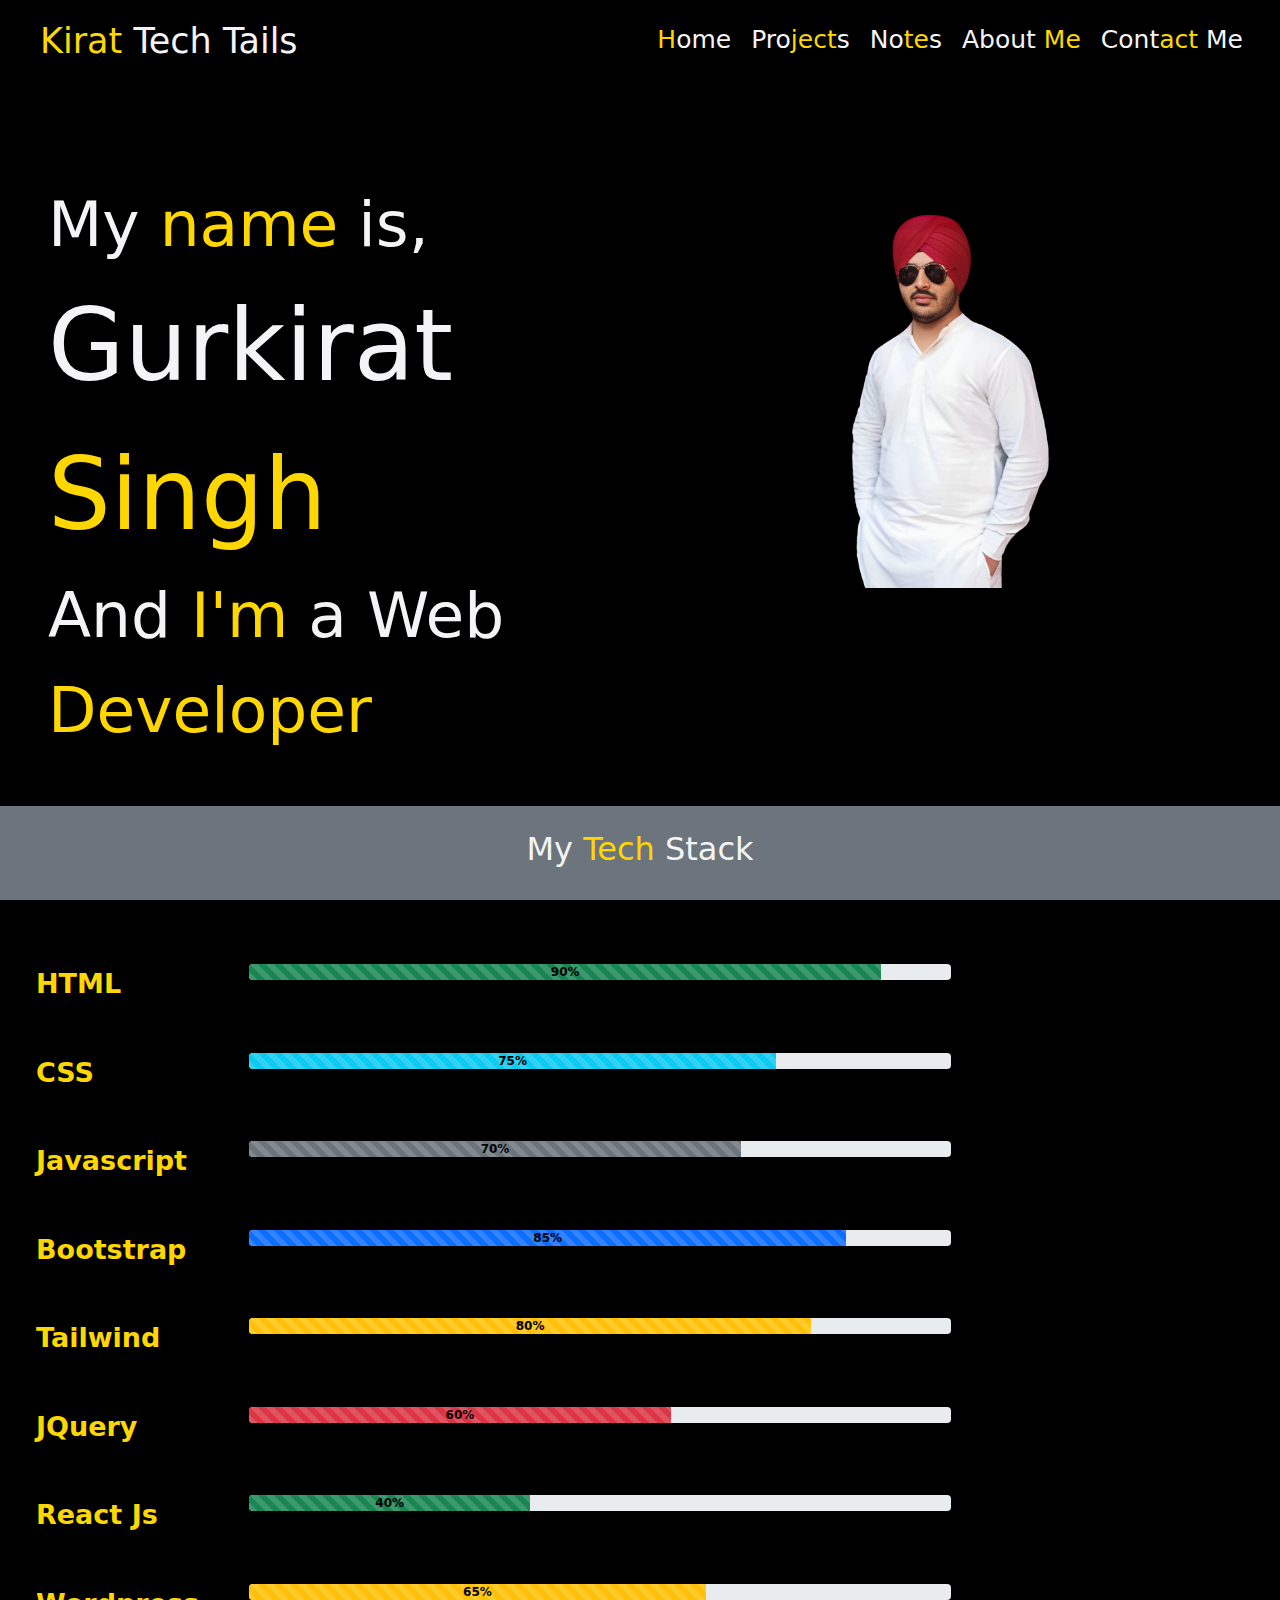
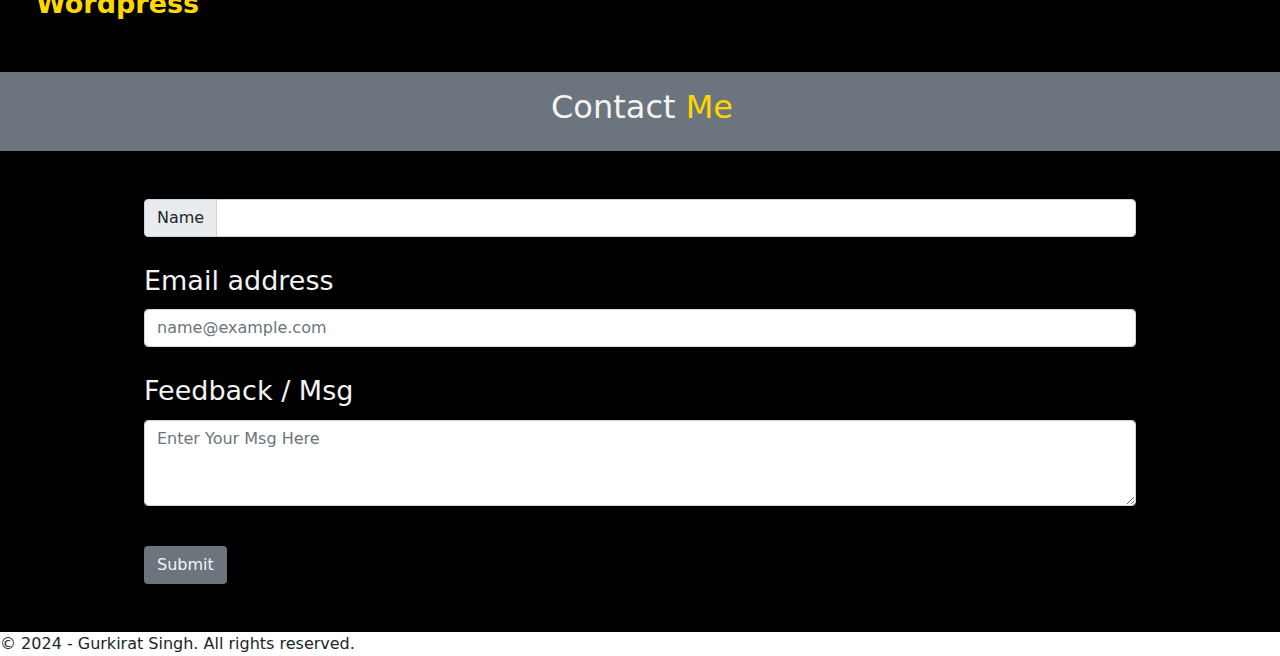
<file: index.html>
<!DOCTYPE html>
<html lang="en">

<head>
    <meta charset="UTF-8">
    <meta name="viewport" content="width=device-width, initial-scale=1.0">
    <title>Kirat Tech Tails</title>
    <link rel="stylesheet" href="css/bootstrap.min.css">
    <link rel="stylesheet" href="css/nav.css">
    <link rel="stylesheet" href="css/index.css">
    <link rel="stylesheet" href="css/utility.css">
</head>

<body>
    <div class="container-fluid nav bg-major text-minor">
        <div class="row">
            <div class="col-sm-6">
                <div class="title">
                    <div id="name"><span class="text-gold">Kirat </span>Tech Tails</div>
                </div>
            </div>
            <div class="col-sm-6 pt-3 pb-3">
                <div class="options">
                    <a class="nav-items text-minor" href="/index.html"><span class="text-gold">H</span>ome</a>
                    <a class="nav-items text-minor" href="/pages/project.html">Pro<span
                            class="text-gold">ject</span>s</a>
                    <a class="nav-items text-minor" href="/pages/notes.html">No<span class="text-gold">te</span>s</a>
                    <a class="nav-items text-minor" href="/pages/about.html">About <span class="text-gold">
                            Me</span></a>
                    <a class="nav-items text-minor" href="/pages/contact.html">Cont<span class="text-gold">act</span>
                        Me</a>
                </div>
            </div>
        </div>
    </div>

    <main>
        <div class="bg-major text-minor">
            <div class="container-fluid">
                <div class="row">
                    <div class="col-lg-6 mt-5 mb-5 ps-5 pt-5">
                        <div class="line">My <span class="text-gold">name</span> is,</div>
                        <div class="line-1">Gurkirat <span class="text-gold">Singh</span></div>
                        <div class="line">And <span class="text-gold">I'm</span> a Web <span
                                class="text-gold">Developer</span></div>
                    </div>
                    <div class="col-5 d-none d-sm-none d-md-none d-lg-block">
                        <img class="img-fluid" src="pictures/main-2.png" alt="">
                    </div>
                </div>
            </div>
        </div>

        <div class="page-three bg-major">
            <div class="container-fluid">
                <div class="row">
                    <div class="col p-3 pb-4 pt-4 text-center bg-secondary">
                        <h2>My <span class="text-gold">Tech</span> Stack</h2>
                    </div>
                </div>

                <div class="row align-middle">
                    <div class="col-2 pt-3 mt-5 ms-4">
                        <div class="tech">HTML</div>
                    </div>
                    <div class="col-9 pt-3 mt-5">
                        <span class="progress w-75">
                            <span class="progress-bar progress-bar-striped bg-success text-major" role="progressbar"
                                style="width: 90%" aria-valuenow="90" aria-valuemin="0"
                                aria-valuemax="100">90%</span></span>
                    </div>
                </div>

                <div class="row">
                    <div class="col-2 mt-5 ms-4">
                        <div class="tech">CSS</div>
                    </div>
                    <div class="col-9 mt-5">
                        <span class="progress w-75">
                            <span class="progress-bar progress-bar-striped bg-info text-major" role="progressbar"
                                style="width: 75%" aria-valuenow="75" aria-valuemin="0" aria-valuemax="100">75%</span>
                        </span>
                    </div>
                </div>

                <div class="row">
                    <div class="col-2 mt-5 ms-4">
                        <div class="tech">Javascript</div>
                    </div>
                    <div class="col-9 mt-5">
                        <span class="progress w-75">
                            <span class="progress-bar progress-bar-striped bg-secondary text-major" role="progressbar"
                                style="width: 70%" aria-valuenow="70" aria-valuemin="0" aria-valuemax="100">70%</span>
                        </span>
                    </div>
                </div>

                <div class="row">
                    <div class="col-2 mt-5 ms-4">
                        <div class="tech">Bootstrap</div>
                    </div>
                    <div class="col-9 mt-5">
                        <span class="progress w-75">
                            <span class="progress-bar progress-bar-striped text-major" role="progressbar"
                                style="width: 85%" aria-valuenow="85" aria-valuemin="0" aria-valuemax="100">85%</span>
                        </span>
                    </div>
                </div>

                <div class="row">
                    <div class="col-2 mt-5 ms-4">
                        <div class="tech">Tailwind</div>
                    </div>
                    <div class="col-9 mt-5">
                        <span class="progress w-75">
                            <span class="progress-bar progress-bar-striped bg-warning text-major" role="progressbar"
                                style="width: 80%" aria-valuenow="80" aria-valuemin="0" aria-valuemax="100">80%</span>
                        </span>
                    </div>
                </div>

                <div class="row">
                    <div class="col-2 mt-5 ms-4">
                        <div class="tech">JQuery</div>
                    </div>
                    <div class="col-9 mt-5">
                        <span class="progress w-75">
                            <span class="progress-bar progress-bar-striped bg-danger text-major" role="progressbar"
                                style="width: 60%" aria-valuenow="60" aria-valuemin="0" aria-valuemax="100">60%</span>
                        </span>
                    </div>
                </div>

                <div class="row">
                    <div class="col-2 mt-5 ms-4">
                        <div class="tech">React Js</div>
                    </div>
                    <div class="col-9 mt-5">
                        <span class="progress w-75">
                            <span class="progress-bar progress-bar-striped bg-success text-major" role="progressbar"
                                style="width: 40%" aria-valuenow="40" aria-valuemin="0" aria-valuemax="100">40%</span>
                        </span>
                    </div>
                </div>

                <div class="row">
                    <div class="col-2 pb-5 mt-5 ms-4">
                        <div class="tech">Wordpress</div>
                    </div>
                    <div class="col-9 pb-5 mt-5">
                        <span class="progress w-75">
                            <span class="progress-bar progress-bar-striped bg-warning text-major" role="progressbar"
                                style="width: 65%" aria-valuenow="65" aria-valuemin="0" aria-valuemax="100">65%</span>
                        </span>
                    </div>
                </div>
            </div>
        </div>

        <div class="page-four">
            <div class="container-fluid">
                <div class="row bg-secondary">
                    <div class="col text-center bg-secondary text-minor pt-3 pb-3 ps-3">
                        <h2>Contact <span class="text-gold">Me</span></h2>
                    </div>
                </div>

                <div class="row bg-major">
                    <div class="col contact-form p-5">
                        <form id="contact-form" class="mx-5 px-5">
                            <div class="input-group pb-4">
                                <span class="input-group-text">Name</span>
                                <input type="text" aria-label="First name" class="form-control">
                            </div>

                            <div class="pb-4">
                                <label for="exampleFormControlInput1" class="form-label">Email address</label>
                                <input type="email" class="form-control" id="exampleFormControlInput1"
                                    placeholder="name@example.com">
                            </div>

                            <div class="pb-4">
                                <label for="exampleFormControlTextarea1" class="form-label">Feedback / Msg</label>
                                <textarea class="form-control" id="exampleFormControlTextarea1" rows="3"
                                    placeholder="Enter Your Msg Here"></textarea>
                            </div>

                            <button type="submit" class="btn bg-secondary text-minor mt-3">Submit</button>
                        </form>
                    </div>
                </div>
            </div>
        </div>
    </main>

    <footer>
        <div> &copy; 2024 - Gurkirat Singh. All rights reserved.</div>
    </footer>

    <script src="js/bootstrap.min.js"></script>
    <script src="js/index.js"></script>
</body>

</html>
</file>
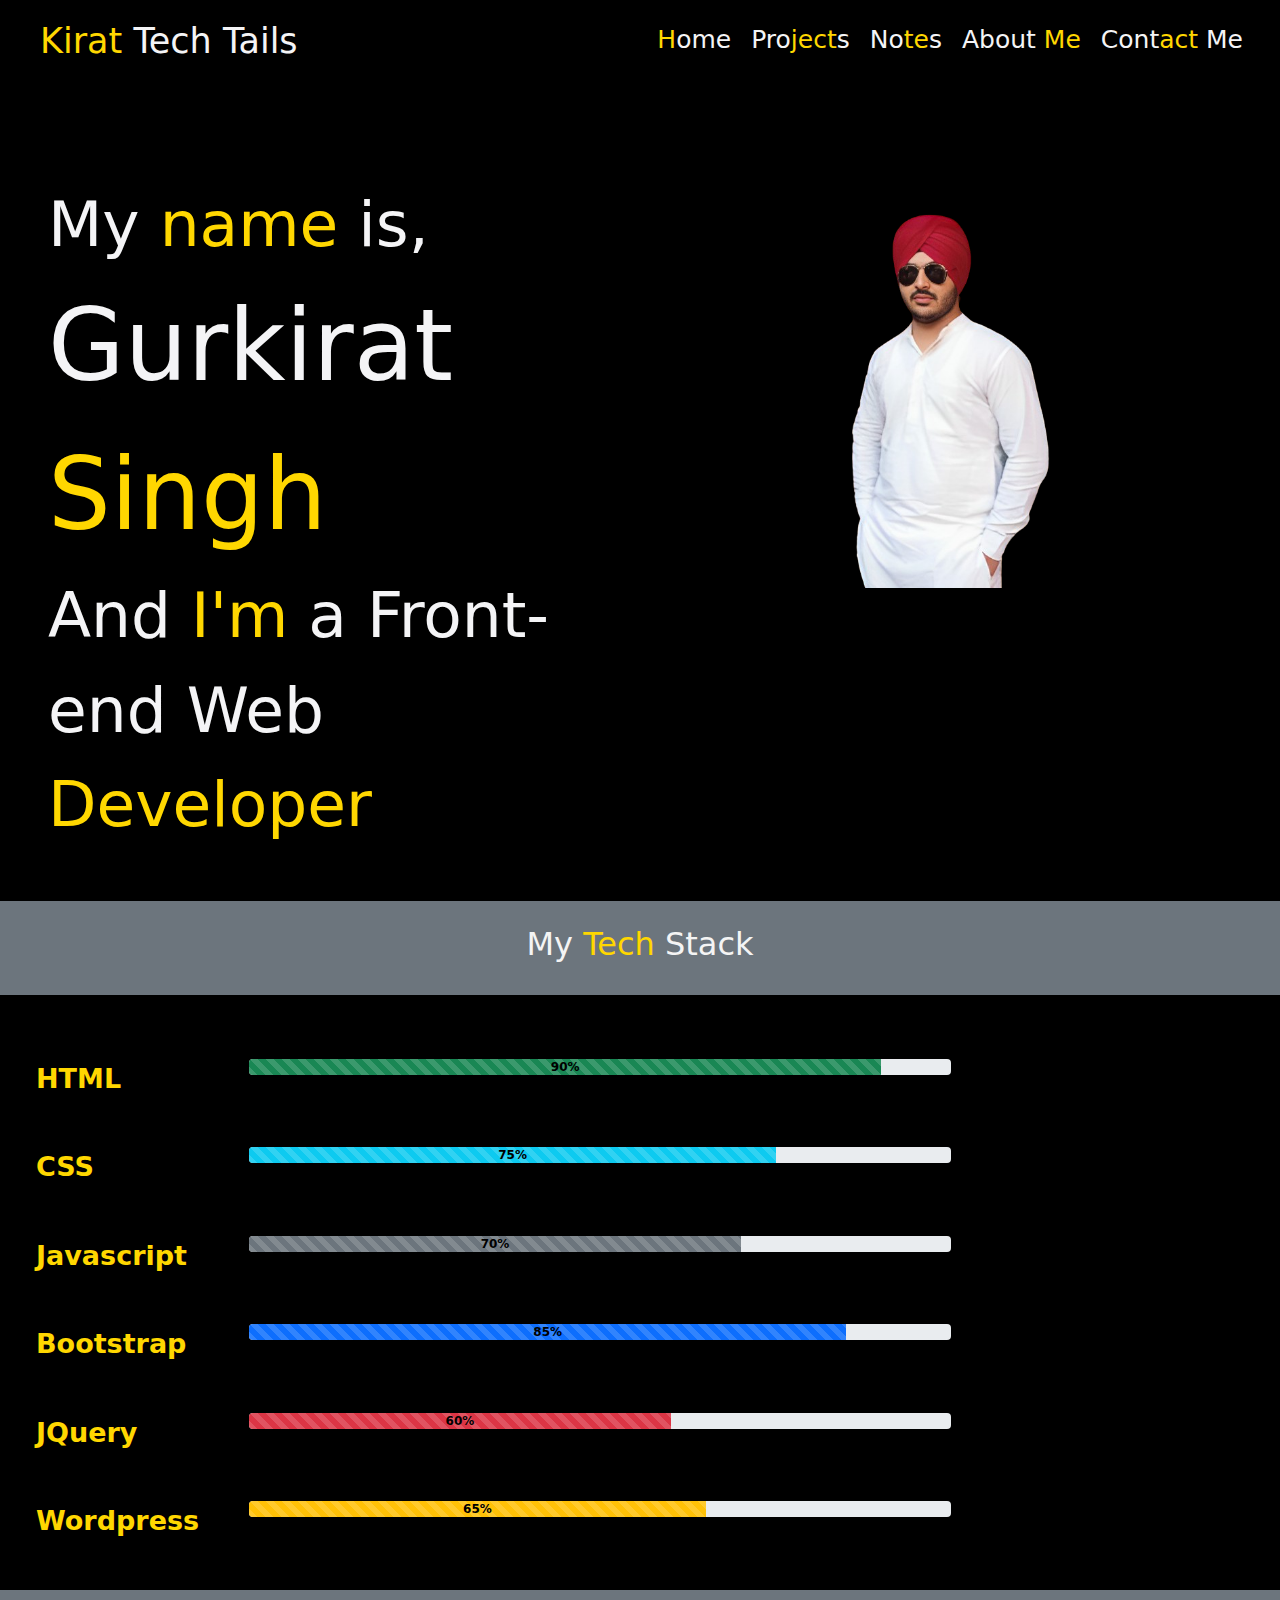
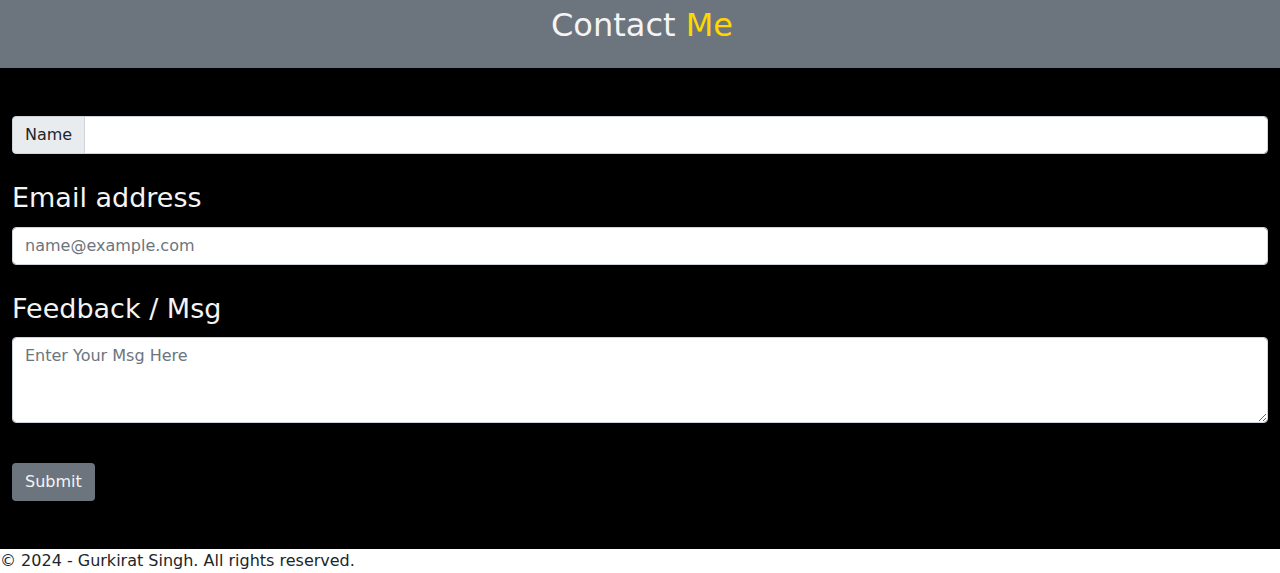
<file: idex.html>
<!DOCTYPE html>
<html lang="en">

<head>
    <meta charset="UTF-8">
    <meta name="viewport" content="width=device-width, initial-scale=1.0">
    <title>Kirat Tech Tails</title>
    <link rel="stylesheet" href="css/bootstrap.min.css">
    <link rel="stylesheet" href="css/index.css">
    <link rel="stylesheet" href="css/nav.css">
    <link rel="stylesheet" href="css/utility.css">
</head>

<body>
    <div class="container-fluid nav bg-major text-minor">
        <div class="row">
            <div class="col-sm-6">
                <div class="title">
                    <div id="name"><span class="text-gold">Kirat </span>Tech Tails</div>
                </div>
            </div>
            <div class="col-sm-6 pt-3 pb-3">
                <div class="options">
                    <a class="nav-items text-minor" href="#"><span class="text-gold">H</span>ome</a>
                    <a class="nav-items text-minor" href="#">Pro<span class="text-gold">ject</span>s</a>
                    <a class="nav-items text-minor" href="#">No<span class="text-gold">te</span>s</a>
                    <a class="nav-items text-minor" href="#">About <span class="text-gold"> Me</span></a>
                    <a class="nav-items text-minor" href="#">Cont<span class="text-gold">act</span> Me</a>
                </div>
            </div>
        </div>
    </div>

    <main>
        <div class="bg-major text-minor">
            <div class="container-fluid">
                <div class="row">
                    <div class="col-lg-6 mt-5 mb-5 ps-5 pt-5">
                        <div class="line">My <span class="text-gold">name</span> is,</div>
                        <div class="line-1">Gurkirat <span class="text-gold">Singh</span></div>
                        <div class="line">And <span class="text-gold">I'm</span> a Front-end Web <span
                                class="text-gold">Developer</span></div>
                    </div>
                    <div class="col-5 d-none d-sm-none d-md-none d-lg-block">
                        <img class="img-fluid" src="pictures/main-2.png" alt="">
                    </div>
                </div>
            </div>
        </div>

        <div class="page-three bg-major">
            <div class="container-fluid">
                <div class="row">
                    <div class="col p-3 pb-4 pt-4 text-center bg-secondary">
                        <h2>My <span class="text-gold">Tech</span> Stack</h2>
                    </div>
                </div>

                <div class="row align-middle">
                    <div class="col-2 pt-3 mt-5 ms-4">
                        <div class="tech">HTML</div>
                    </div>
                    <div class="col-9 pt-3 mt-5">
                        <span class="progress w-75">
                            <span class="progress-bar progress-bar-striped bg-success text-major" role="progressbar"
                                style="width: 90%" aria-valuenow="90" aria-valuemin="0"
                                aria-valuemax="100">90%</span></span>
                    </div>
                </div>

                <div class="row">
                    <div class="col-2 mt-5 ms-4">
                        <div class="tech">CSS</div>
                    </div>
                    <div class="col-9 mt-5">
                        <span class="progress w-75">
                            <span class="progress-bar progress-bar-striped bg-info text-major" role="progressbar"
                                style="width: 75%" aria-valuenow="75" aria-valuemin="0" aria-valuemax="100">75%</span>
                        </span>
                    </div>
                </div>

                <div class="row">
                    <div class="col-2 mt-5 ms-4">
                        <div class="tech">Javascript</div>
                    </div>
                    <div class="col-9 mt-5">
                        <span class="progress w-75">
                            <span class="progress-bar progress-bar-striped bg-secondary text-major" role="progressbar"
                                style="width: 70%" aria-valuenow="70" aria-valuemin="0" aria-valuemax="100">70%</span>
                        </span>
                    </div>
                </div>

                <div class="row">
                    <div class="col-2 mt-5 ms-4">
                        <div class="tech">Bootstrap</div>
                    </div>
                    <div class="col-9 mt-5">
                        <span class="progress w-75">
                            <span class="progress-bar progress-bar-striped text-major" role="progressbar"
                                style="width: 85%" aria-valuenow="85" aria-valuemin="0" aria-valuemax="100">85%</span>
                        </span>
                    </div>
                </div>

                <div class="row">
                    <div class="col-2 mt-5 ms-4">
                        <div class="tech">JQuery</div>
                    </div>
                    <div class="col-9 mt-5">
                        <span class="progress w-75">
                            <span class="progress-bar progress-bar-striped bg-danger text-major" role="progressbar"
                                style="width: 60%" aria-valuenow="60" aria-valuemin="0" aria-valuemax="100">60%</span>
                        </span>
                    </div>
                </div>

                <div class="row">
                    <div class="col-2 pb-5 mt-5 ms-4">
                        <div class="tech">Wordpress</div>
                    </div>
                    <div class="col-9 pb-5 mt-5">
                        <span class="progress w-75">
                            <span class="progress-bar progress-bar-striped bg-warning text-major" role="progressbar"
                                style="width: 65%" aria-valuenow="65" aria-valuemin="0" aria-valuemax="100">65%</span>
                        </span>
                    </div>
                </div>
            </div>
        </div>

        <div class="page-four">
            <div class="container-fluid">
                <div class="row">
                    <div class="col text-center bg-secondary text-minor pt-3 pb-3 ps-3">
                        <h2>Contact <span class="text-gold">Me</span></h2>
                    </div>
                </div>

                <div class="row">
                    <div class="col contact-form pt-5 pb-5">
                        <form id="contact-form">
                            <div class="input-group pb-4">
                                <span class="input-group-text">Name</span>
                                <input type="text" aria-label="First name" class="form-control">
                            </div>

                            <div class="pb-4">
                                <label for="exampleFormControlInput1" class="form-label">Email address</label>
                                <input type="email" class="form-control" id="exampleFormControlInput1"
                                    placeholder="name@example.com">
                            </div>

                            <div class="pb-4">
                                <label for="exampleFormControlTextarea1" class="form-label">Feedback / Msg</label>
                                <textarea class="form-control" id="exampleFormControlTextarea1" rows="3"
                                    placeholder="Enter Your Msg Here"></textarea>
                            </div>

                            <button type="submit" class="btn bg-secondary text-minor mt-3">Submit</button>
                        </form>
                    </div>
                </div>
            </div>
        </div>
    </main>

    <footer>
        <div> &copy; 2024 - Gurkirat Singh. All rights reserved.</div>
    </footer>

    <script src="js/bootstrap.min.js"></script>
    <script src="js/index.js"></script>
</body>

</html>
</file>
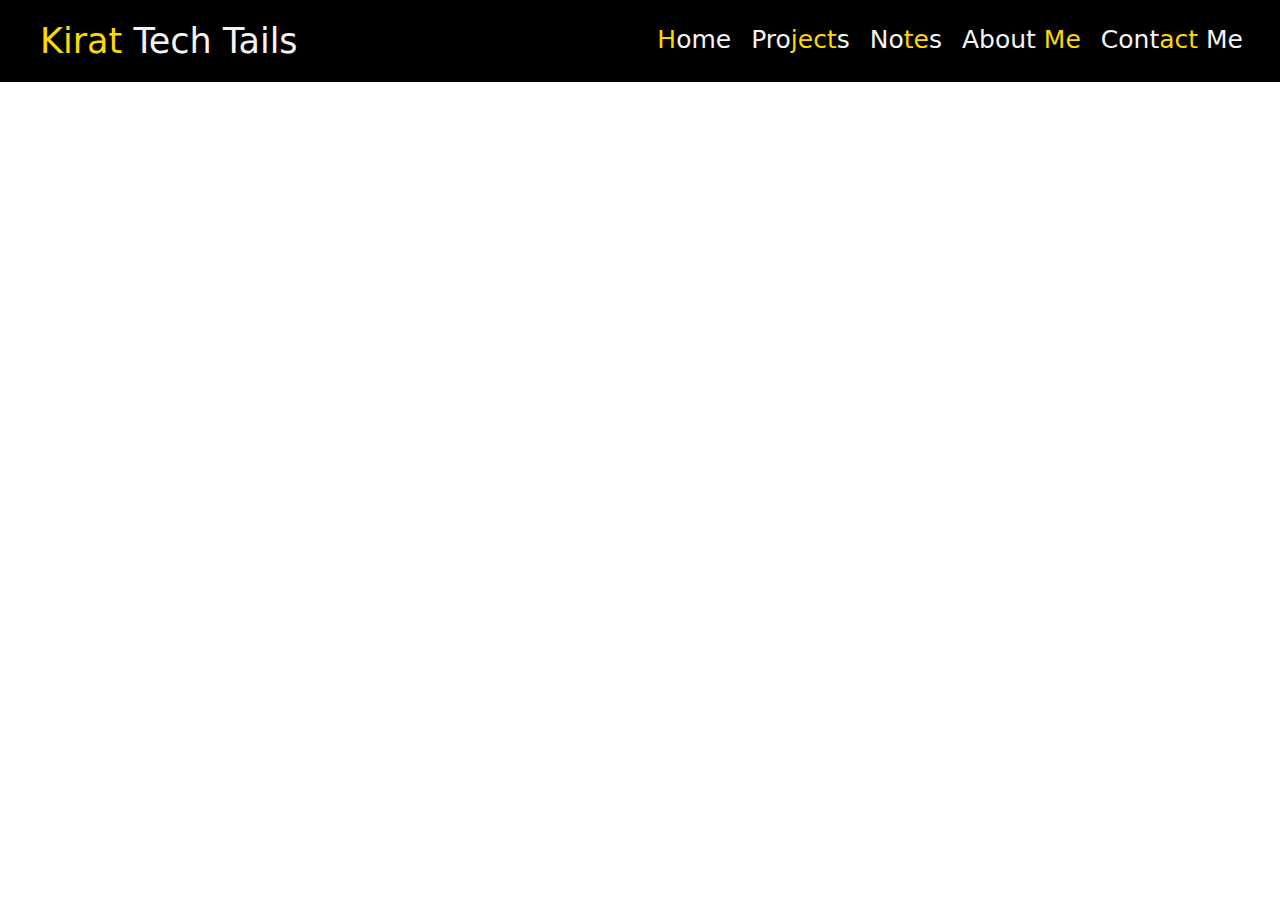
<file: pages/about.html>
<!DOCTYPE html>
<html lang="en">
<head>
    <meta charset="UTF-8">
    <meta name="viewport" content="width=device-width, initial-scale=1.0">
    <link rel="stylesheet" href="../css/bootstrap.min.css">
    <link rel="stylesheet" href="../css/utility.css">
    <link rel="stylesheet" href="../css/nav.css">
    <title>About Me</title>
</head>
<body>
    <div class="container-fluid nav bg-major text-minor">
        <div class="row">
            <div class="col-sm-6">
                <div class="title">
                    <div id="name"><span class="text-gold">Kirat </span>Tech Tails</div>
                </div>
            </div>
            <div class="col-sm-6 pt-3 pb-3">
                <div class="options">
                    <a class="nav-items text-minor" href="/index.html"><span class="text-gold">H</span>ome</a>
                    <a class="nav-items text-minor" href="/pages/project.html">Pro<span class="text-gold">ject</span>s</a>
                    <a class="nav-items text-minor" href="/pages/notes.html">No<span class="text-gold">te</span>s</a>
                    <a class="nav-items text-minor" href="/pages/about.html">About <span class="text-gold"> Me</span></a>
                    <a class="nav-items text-minor" href="/pages/contact.html">Cont<span class="text-gold">act</span> Me</a>
                </div>
            </div>
        </div>
    </div>
</body>
</html>
</file>
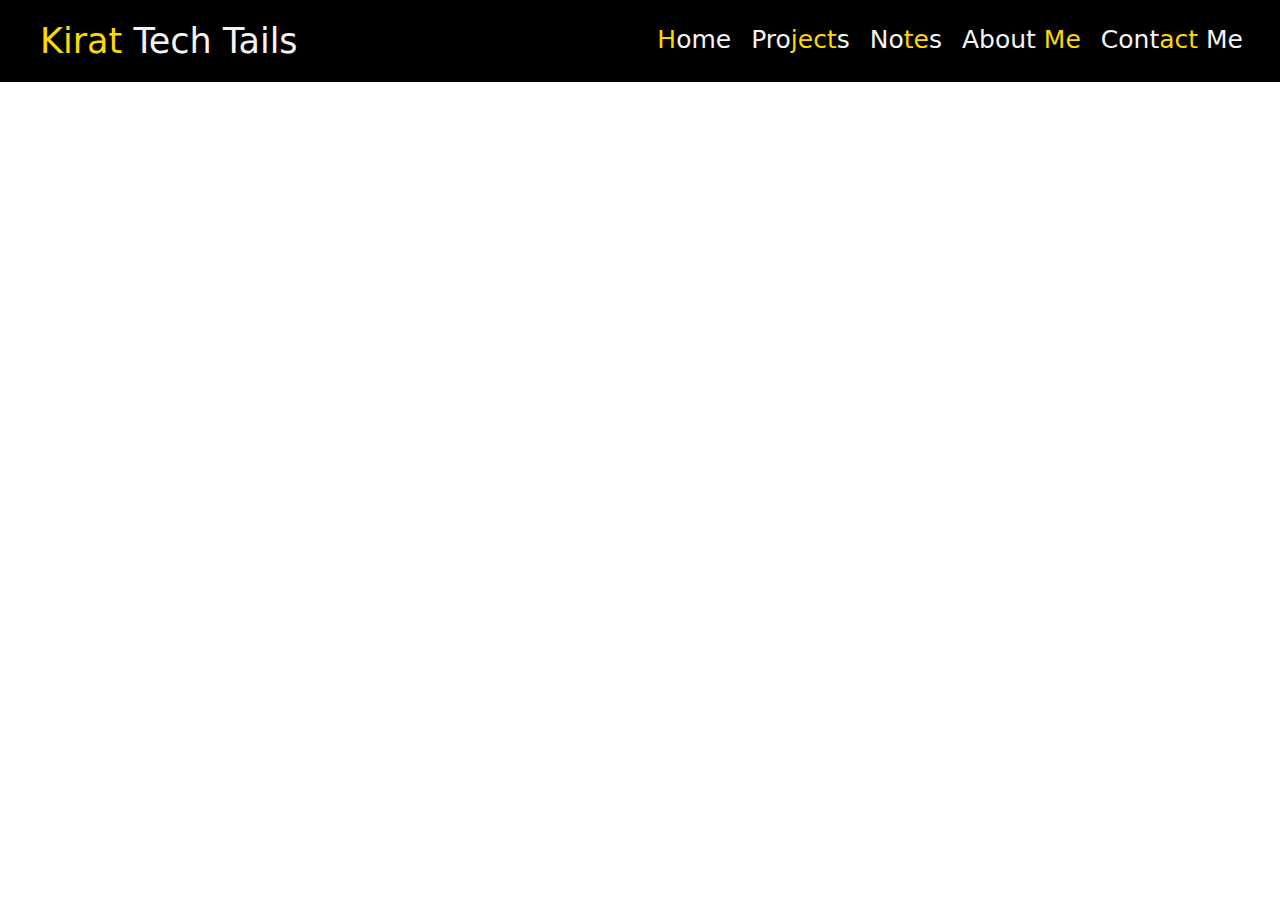
<file: pages/contact.html>
<!DOCTYPE html>
<html lang="en">
<head>
    <meta charset="UTF-8">
    <meta name="viewport" content="width=device-width, initial-scale=1.0">
    <link rel="stylesheet" href="../css/bootstrap.min.css">
    <link rel="stylesheet" href="../css/utility.css">
    <link rel="stylesheet" href="../css/nav.css">
    <title>Contact Me</title>
</head>
<body>
    <div class="container-fluid nav bg-major text-minor">
        <div class="row">
            <div class="col-sm-6">
                <div class="title">
                    <div id="name"><span class="text-gold">Kirat </span>Tech Tails</div>
                </div>
            </div>
            <div class="col-sm-6 pt-3 pb-3">
                <div class="options">
                    <a class="nav-items text-minor" href="/index.html"><span class="text-gold">H</span>ome</a>
                    <a class="nav-items text-minor" href="/pages/project.html">Pro<span class="text-gold">ject</span>s</a>
                    <a class="nav-items text-minor" href="/pages/notes.html">No<span class="text-gold">te</span>s</a>
                    <a class="nav-items text-minor" href="/pages/about.html">About <span class="text-gold"> Me</span></a>
                    <a class="nav-items text-minor" href="/pages/contact.html">Cont<span class="text-gold">act</span> Me</a>
                </div>
            </div>
        </div>
    </div>
</body>
</html>
</file>
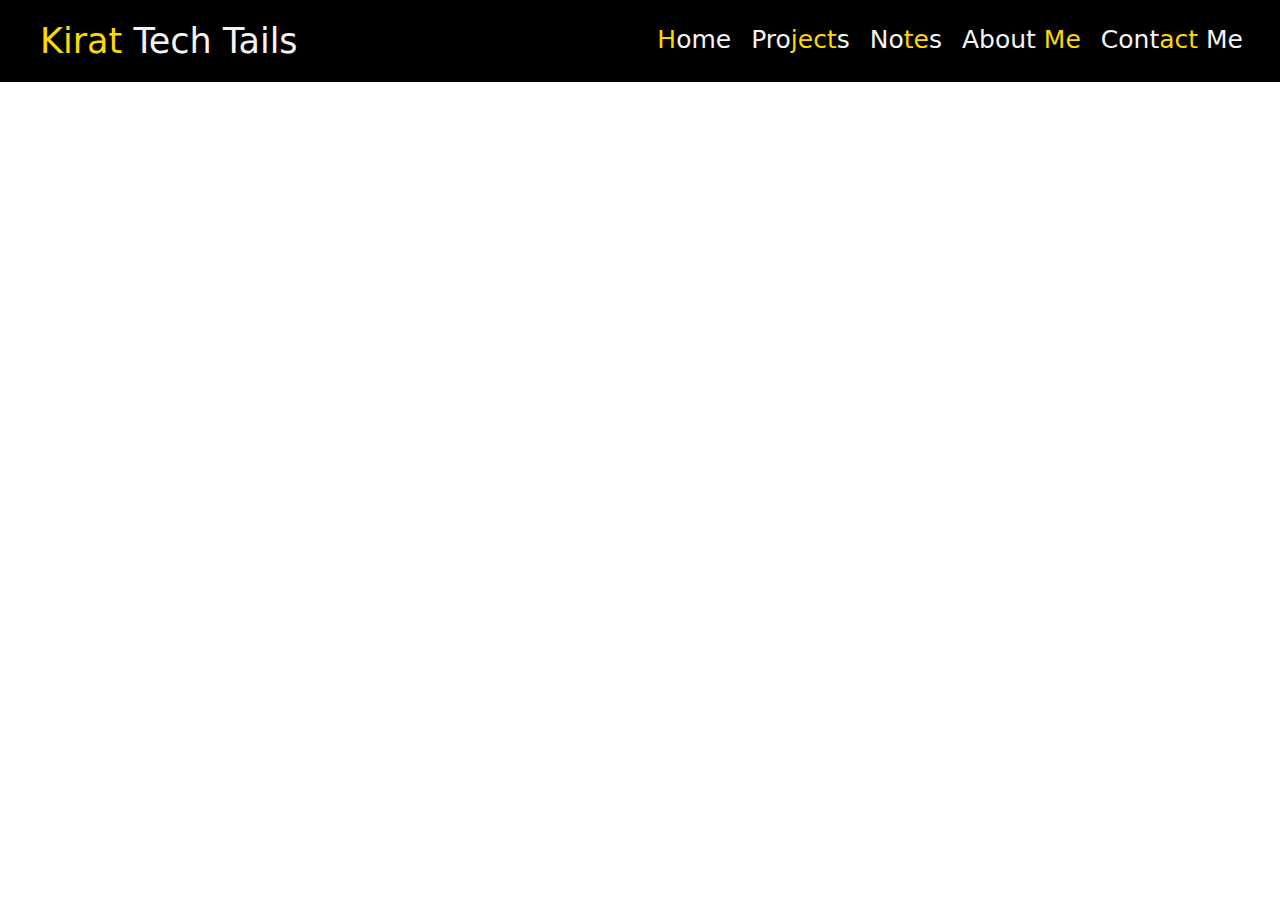
<file: pages/notes.html>
<!DOCTYPE html>
<html lang="en">
<head>
    <meta charset="UTF-8">
    <meta name="viewport" content="width=device-width, initial-scale=1.0">
    <link rel="stylesheet" href="../css/bootstrap.min.css">
    <link rel="stylesheet" href="../css/utility.css">
    <link rel="stylesheet" href="../css/nav.css">
    <title>Notes</title>
</head>
<body>
    <div class="container-fluid nav bg-major text-minor">
        <div class="row">
            <div class="col-sm-6">
                <div class="title">
                    <div id="name"><span class="text-gold">Kirat </span>Tech Tails</div>
                </div>
            </div>
            <div class="col-sm-6 pt-3 pb-3">
                <div class="options">
                    <a class="nav-items text-minor" href="/index.html"><span class="text-gold">H</span>ome</a>
                    <a class="nav-items text-minor" href="/pages/project.html">Pro<span class="text-gold">ject</span>s</a>
                    <a class="nav-items text-minor" href="/pages/notes.html">No<span class="text-gold">te</span>s</a>
                    <a class="nav-items text-minor" href="/pages/about.html">About <span class="text-gold"> Me</span></a>
                    <a class="nav-items text-minor" href="/pages/contact.html">Cont<span class="text-gold">act</span> Me</a>
                </div>
            </div>
        </div>
    </div>
</body>
</html>
</file>
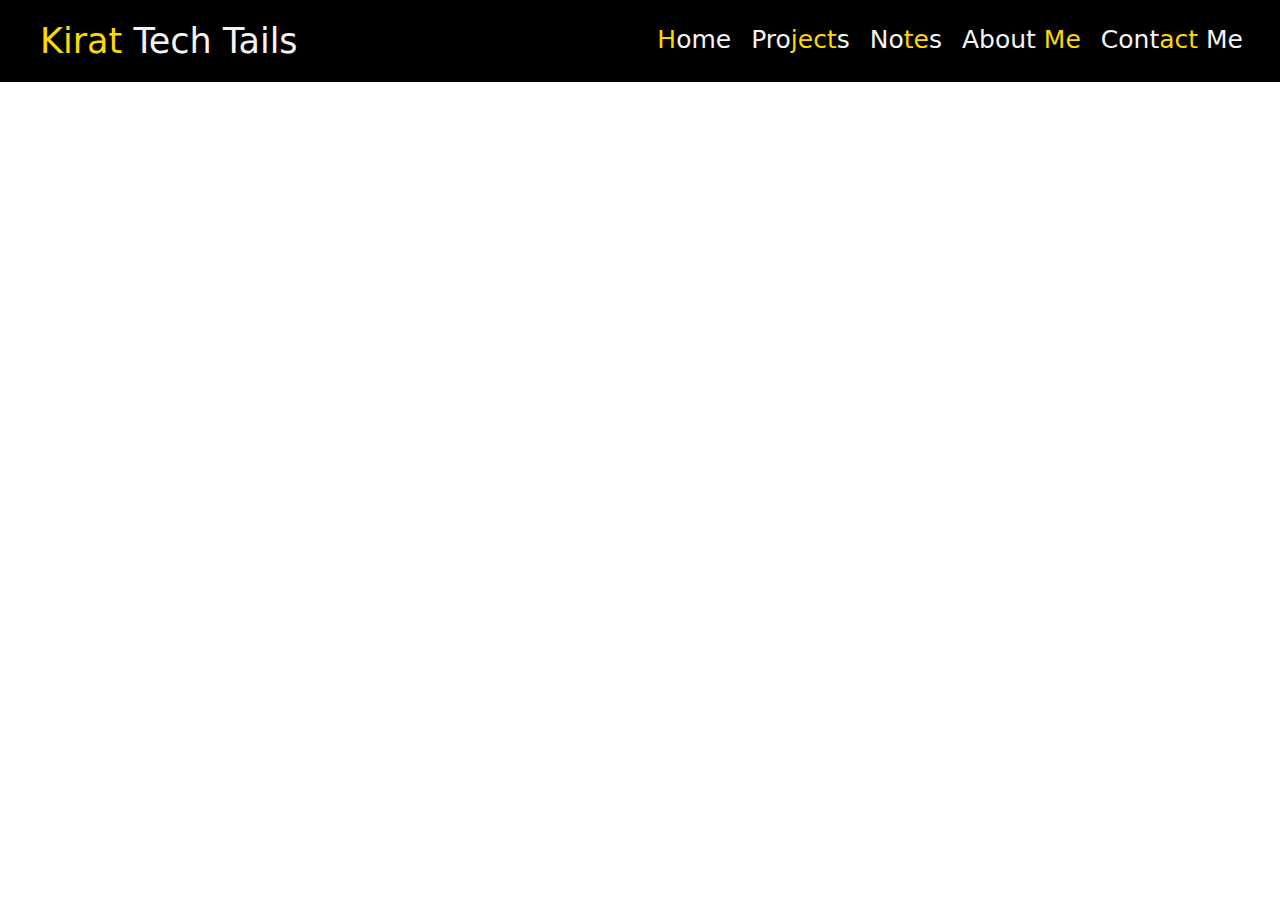
<file: pages/project.html>
<!DOCTYPE html>
<html lang="en">
<head>
    <meta charset="UTF-8">
    <meta name="viewport" content="width=device-width, initial-scale=1.0">
    <link rel="stylesheet" href="../css/bootstrap.min.css">
    <link rel="stylesheet" href="../css/utility.css">
    <link rel="stylesheet" href="../css/nav.css">
    <title>Projects</title>
</head>
<body>
    <div class="container-fluid nav bg-major text-minor">
        <div class="row">
            <div class="col-sm-6">
                <div class="title">
                    <div id="name"><span class="text-gold">Kirat </span>Tech Tails</div>
                </div>
            </div>
            <div class="col-sm-6 pt-3 pb-3">
                <div class="options">
                    <a class="nav-items text-minor" href="/index.html"><span class="text-gold">H</span>ome</a>
                    <a class="nav-items text-minor" href="/pages/project.html">Pro<span class="text-gold">ject</span>s</a>
                    <a class="nav-items text-minor" href="/pages/notes.html">No<span class="text-gold">te</span>s</a>
                    <a class="nav-items text-minor" href="/pages/about.html">About <span class="text-gold"> Me</span></a>
                    <a class="nav-items text-minor" href="/pages/contact.html">Cont<span class="text-gold">act</span> Me</a>
                </div>
            </div>
        </div>
    </div>
</body>
</html>
</file>
<file: css/nav.css>
* {
    margin: 0;
    padding: 0;
    box-sizing: border-box;
}

.nav {
    position: sticky;
    top: 0;
    left: 0;
}

.title {
    float: left;
    width: 50vw;
}

.options {
    float: right;
    width: 50vw;
    display: flex;
    justify-content: end;
    align-items: center;
    height: inherit;
    padding-right: 20px;
    font-size: 25px;
    gap: 10px;
}

#name {
    font-size: 35px;
    padding: 15px 20px 10px 40px;
}

.nav-items {
    text-decoration: none;
    padding: 5px;
    border-bottom: 2px solid transparent;
    transition: ease 1s;
    -webkit-transition: ease 1s;
    -moz-transition: ease 1s;
    -ms-transition: ease 1s;
    -o-transition: ease 1s;
}

.nav-items:hover {
    color: #f4f4f4;
    border-bottom: 2px solid #f4f4f4;
}
</file>
<file: css/index.css>
* {
    margin: 0;
    padding: 0;
    box-sizing: border-box;
}

.line {
    font-size: 7vmin;
}

.line-1 {
    font-size: 11vmin;
}

.page-three {
    color: #f4f4f4;
    font-weight: bolder;
}

.tech {
    color: gold;
    font-size: 3vmin;
    font-weight: bolder;
}

.contact-form{
    background-color: black;
    color: #f4f4f4;
    font-size: 3vmin;
}

.btn:hover{
    color: #f4f4f4;
    background-color: #66666e;
}
</file>
<file: css/utility.css>
:root{
    --one: #000000 !important;
    --two: #66666e !important;
    --three: #9999a1 !important;
    --four: #e6e6e9 !important;
    --five: #f4f4f6 !important;
}

.bg-major{
    background-color: var(--one);
}

.bg-primary{
    background-color: var(--two);
}

.bg-secondary{
    background-color: var(--three);
}

.bg-tertiary{
    background-color: var(--four);
}

.bg-minor{
    background-color: var(--five);
}

.text-major{
    color: var(--one);
}

.text-primary{
    color: var(--two);
}

.text-secondary{
    color: var(--three);
}

.text-tertiary{
    color: var(--four);
}

.text-minor{
    color: var(--five);
}

.text-gold{
    color: gold;
}
</file>
